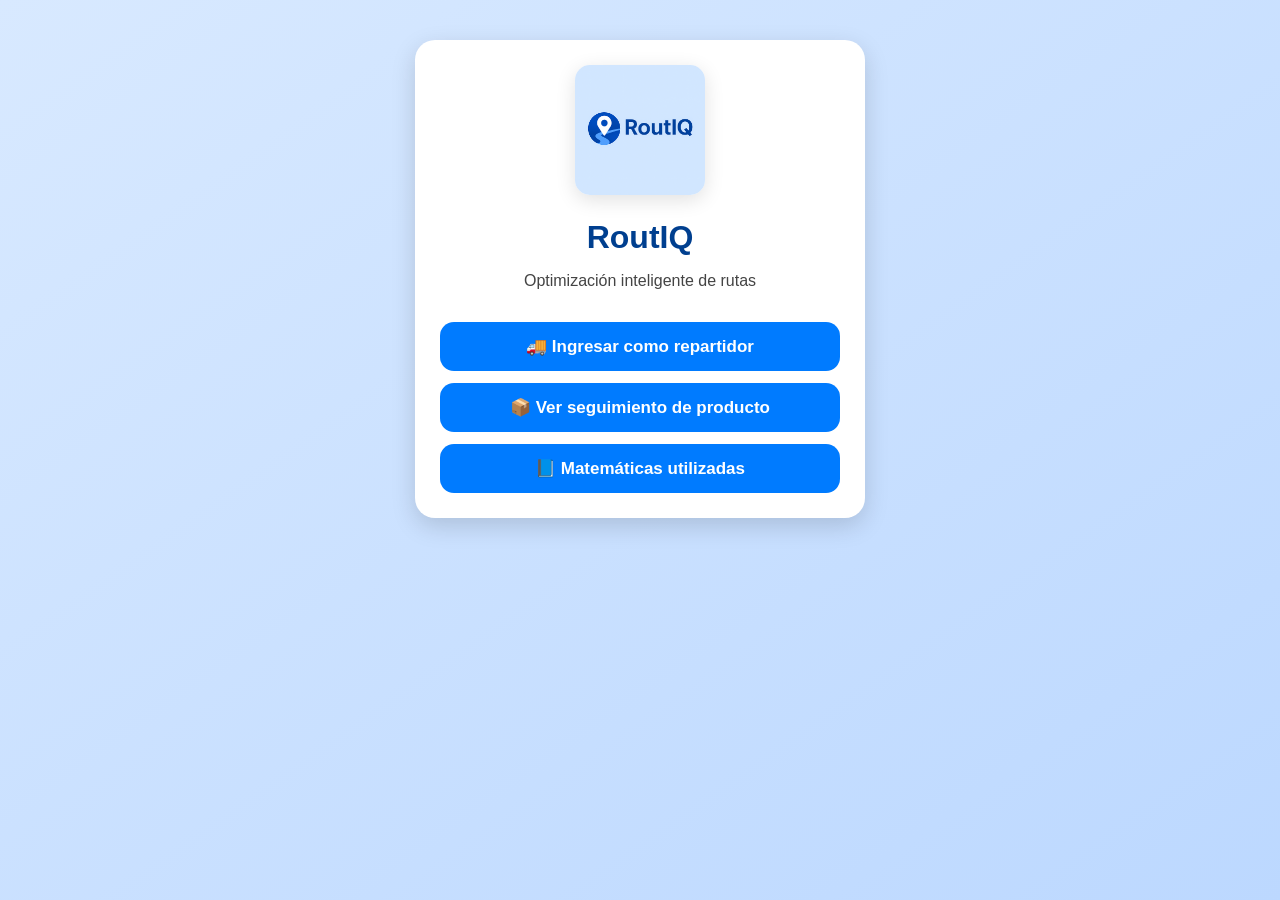
<file: ROUTIQ/index.html>
<!DOCTYPE html>
<html lang="es">
<head>
  <meta charset="UTF-8">
  <title>RoutIQ</title>
  <link rel="stylesheet" href="css/style.css">
</head>

<body class="inicio-body">

<div class="inicio-container animate-in">

  <!-- Logo premium -->
  <img src="img/routiq.png" class="logo-inicio">

  <h1 class="inicio-title">RoutIQ</h1>
  <p class="inicio-subtitle">Optimización inteligente de rutas</p>

  <button class="inicio-btn" onclick="location.href='login.html'">
    🚚 Ingresar como repartidor
  </button>

  <button class="inicio-btn" onclick="location.href='tracking.html'">
    📦 Ver seguimiento de producto
  </button>

  <button class="inicio-btn" onclick="location.href='matematicas.html'">
    📘 Matemáticas utilizadas
  </button>

</div>

</body>
</html>
</file>
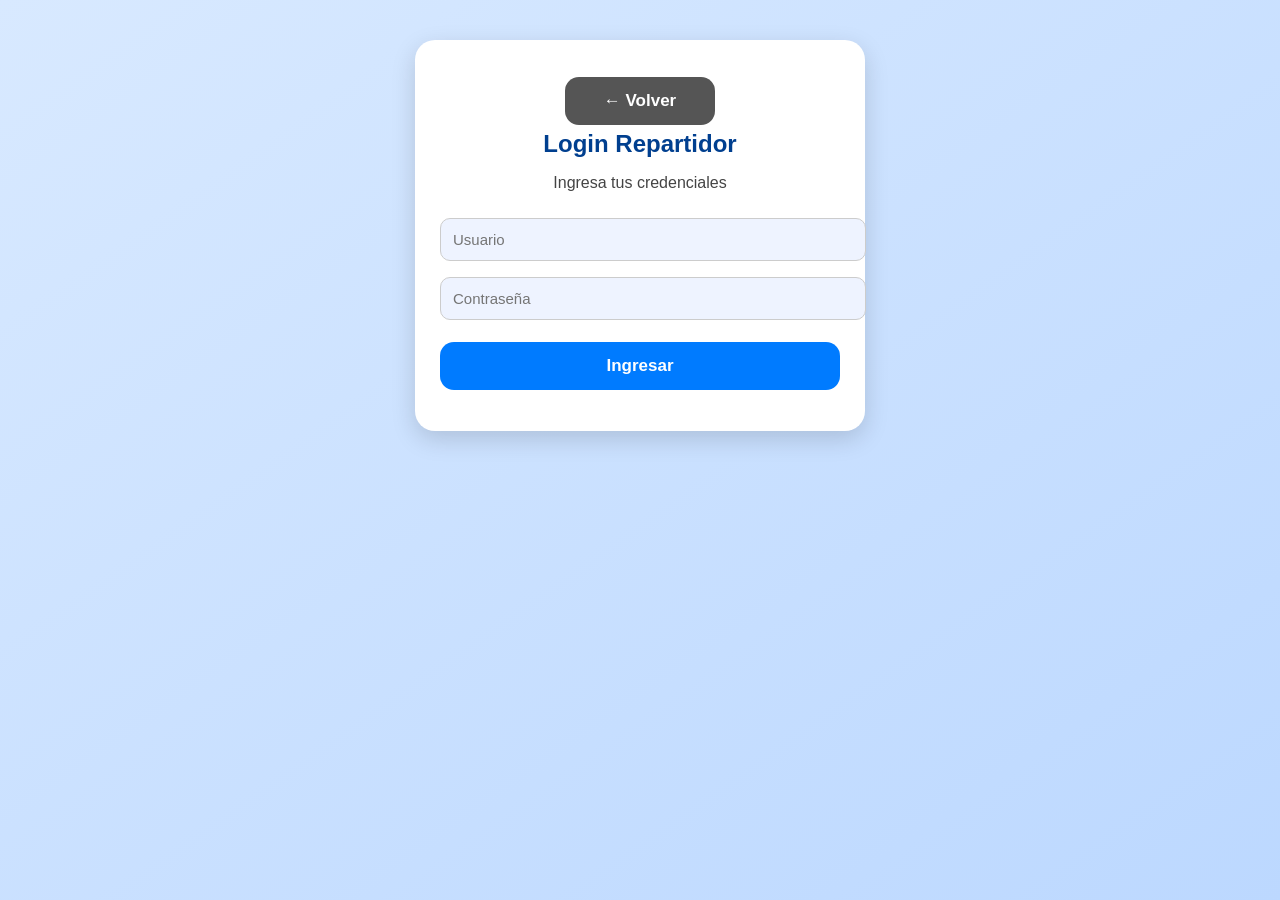
<file: ROUTIQ/login.html>
<!DOCTYPE html>
<html lang="es">
<head>
  <meta charset="UTF-8">
  <title>Login Repartidor</title>
  <link rel="stylesheet" href="css/style.css">
</head>

<body>

<div class="inicio-container">

  <button class="backBtn" onclick="location.href='index.html'">← Volver</button>

  <h2>Login Repartidor</h2>
  <p class="inicio-subtitle">Ingresa tus credenciales</p>

  <input id="user" placeholder="Usuario">
  <input id="pass" placeholder="Contraseña" type="password">

  <button onclick="login()">Ingresar</button>

  <p id="msgError" class="login-error"></p>

</div>

<script>
function login() {
  const u = document.getElementById("user").value;
  const p = document.getElementById("pass").value;

  if (u === "admin" && p === "admin21") {
    location.href = "repartidor.html";
  } else {
    document.getElementById("msgError").innerText = "Usuario o contraseña incorrectos";
  }
}
</script>

</body>
</html>
</file>
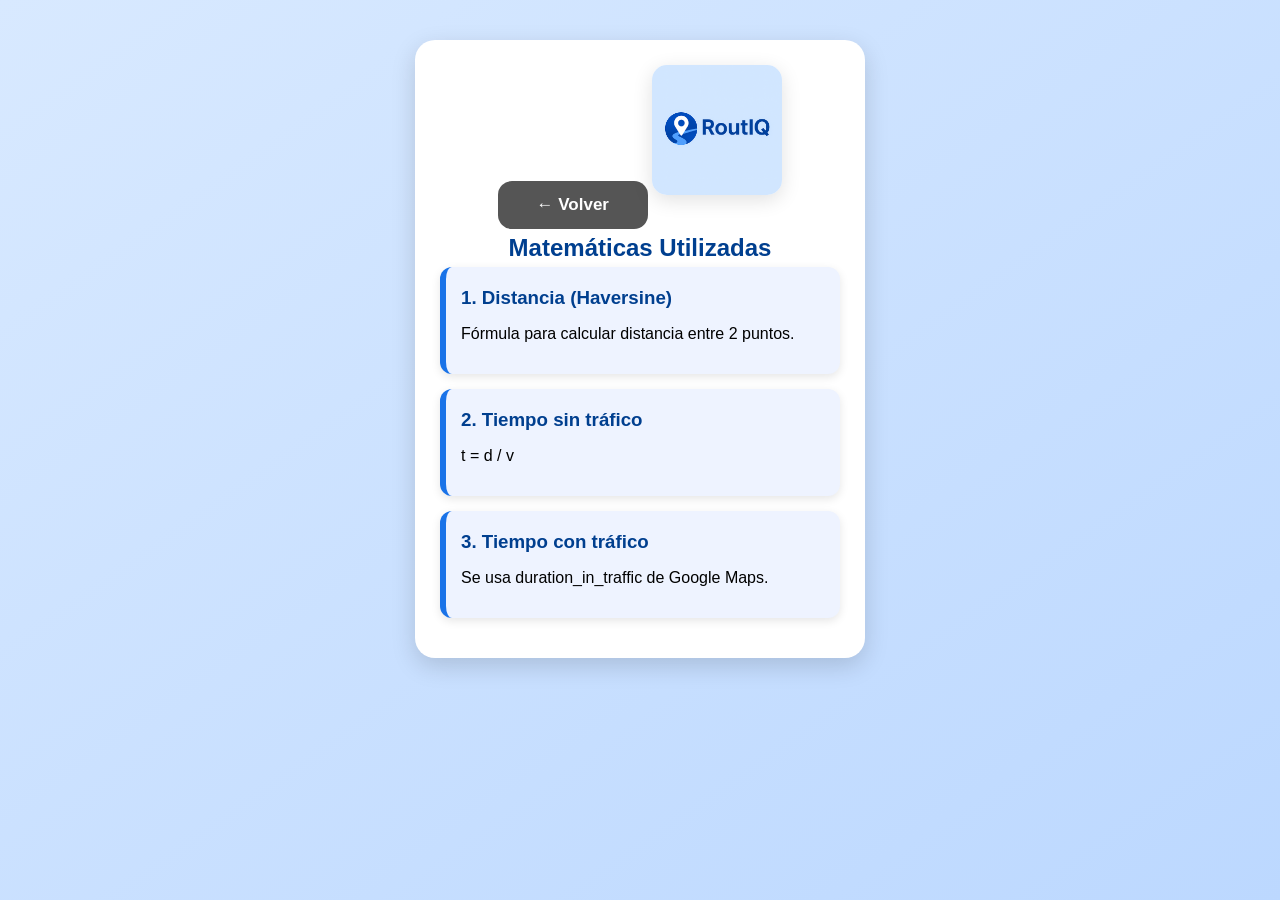
<file: ROUTIQ/matematicas.html>
<!DOCTYPE html>
<html lang="es">
<head>
  <meta charset="UTF-8">
  <title>Matemáticas utilizadas</title>
  <link rel="stylesheet" href="css/style.css">
</head>

<body>

<div class="screen">

  <button class="backBtn" onclick="location.href='index.html'">← Volver</button>

  <img src="img/routiq.png" class="logo-math">

  <h2>Matemáticas Utilizadas</h2>

  <div class="routeBox">
    <h3>1. Distancia (Haversine)</h3>
    <p>Fórmula para calcular distancia entre 2 puntos.</p>
  </div>

  <div class="routeBox">
    <h3>2. Tiempo sin tráfico</h3>
    <p>t = d / v</p>
  </div>

  <div class="routeBox">
    <h3>3. Tiempo con tráfico</h3>
    <p>Se usa duration_in_traffic de Google Maps.</p>
  </div>

</div>

</body>
</html>
</file>
<file: ROUTIQ/css/style.css>
/* -------------------------------------------------- */
/*  ESTILO GLOBAL PREMIUM (Opción A) */
/* -------------------------------------------------- */

body {
  margin: 0;
  padding: 0;
  background: linear-gradient(145deg, #d8e9ff, #bcd8ff);
  font-family: Arial, sans-serif;
  display: flex;
  justify-content: center;
  align-items: flex-start;
  min-height: 100vh;
}

/* Contenedor tipo tarjeta */
.screen, .inicio-container {
  width: 400px;
  background: #ffffff;
  padding: 25px;
  margin-top: 40px;
  border-radius: 20px;
  text-align: center;
  box-shadow: 0 8px 25px rgba(0,0,0,0.15);
  animation: fadeSlide 0.6s ease-out;
}

/* Animación al aparecer */
@keyframes fadeSlide {
  from { opacity: 0; transform: translateY(25px); }
  to { opacity: 1; transform: translateY(0); }
}

/* Logo general */
.logo-inicio, .logo-math {
  width: 130px;
  height: 130px;
  border-radius: 15px;
  object-fit: cover;
  margin-bottom: 15px;
  box-shadow: 0 5px 20px rgba(0,0,0,0.12);
}

/* Títulos */
h1, h2, h3 {
  margin: 5px 0;
  color: #003f8f;
}

/* Subtítulos */
.inicio-subtitle {
  color: #444;
  margin-bottom: 20px;
}

/* Botones Premium */
button, .inicio-btn {
  width: 100%;
  padding: 14px;
  margin-top: 12px;
  border: none;
  border-radius: 14px;
  background: #007bff;
  color: white;
  font-size: 17px;
  font-weight: bold;
  cursor: pointer;
  transition: 0.25s ease;
}

button:hover {
  background: #005fcc;
  transform: scale(1.02);
}

/* Botón volver */
.backBtn {
  width: 150px;
  background: #555;
}

.backBtn:hover {
  background: #333;
}

/* Inputs Premium */
input {
  width: 100%;
  padding: 12px;
  margin: 6px 0 10px 0;
  border-radius: 10px;
  border: 1px solid #ccc;
  background: #eef3ff;
  font-size: 15px;
}

/* Error login */
.login-error {
  color: #d60000;
  font-weight: bold;
  margin-top: 10px;
}

/* Tarjetas (como rutas) */
.routeBox {
  padding: 15px;
  text-align: left;
  background: #eef3ff;
  border-radius: 12px;
  border-left: 6px solid #1a73e8;
  box-shadow: 0 3px 10px rgba(0,0,0,0.1);
  margin-bottom: 15px;
}

/* Mapa */
#map, #mapTracking {
  width: 100%;
  height: 300px;
  border-radius: 12px;
  margin-top: 10px;
}

/* Panel Premium (Waze-style) */
.panel-waze {
  position: fixed;
  top: 12px;
  left: 50%;
  transform: translateX(-50%);
  background: rgba(25, 25, 25, 0.9);
  color: white;
  padding: 15px 20px;
  border-radius: 14px;
  font-size: 18px;
  font-weight: bold;
  backdrop-filter: blur(6px);
  z-index: 9999;
  opacity: 0;
  transition: opacity 0.3s ease;
  width: 330px;
  text-align: center;
}

.panel-waze.show {
  opacity: 1;
}
.popup-container {
  position: fixed;
  top: 0;
  left: 0;
  width: 100%;
  height: 100%;
  background: rgba(0,0,0,0.5);
  display: flex;
  justify-content: center;
  align-items: center;
}

.popup-box {
  background: white;
  padding: 25px;
  border-radius: 15px;
  width: 320px;
  box-shadow: 0 5px 20px rgba(0,0,0,0.2);
  text-align: center;
}
</file>
